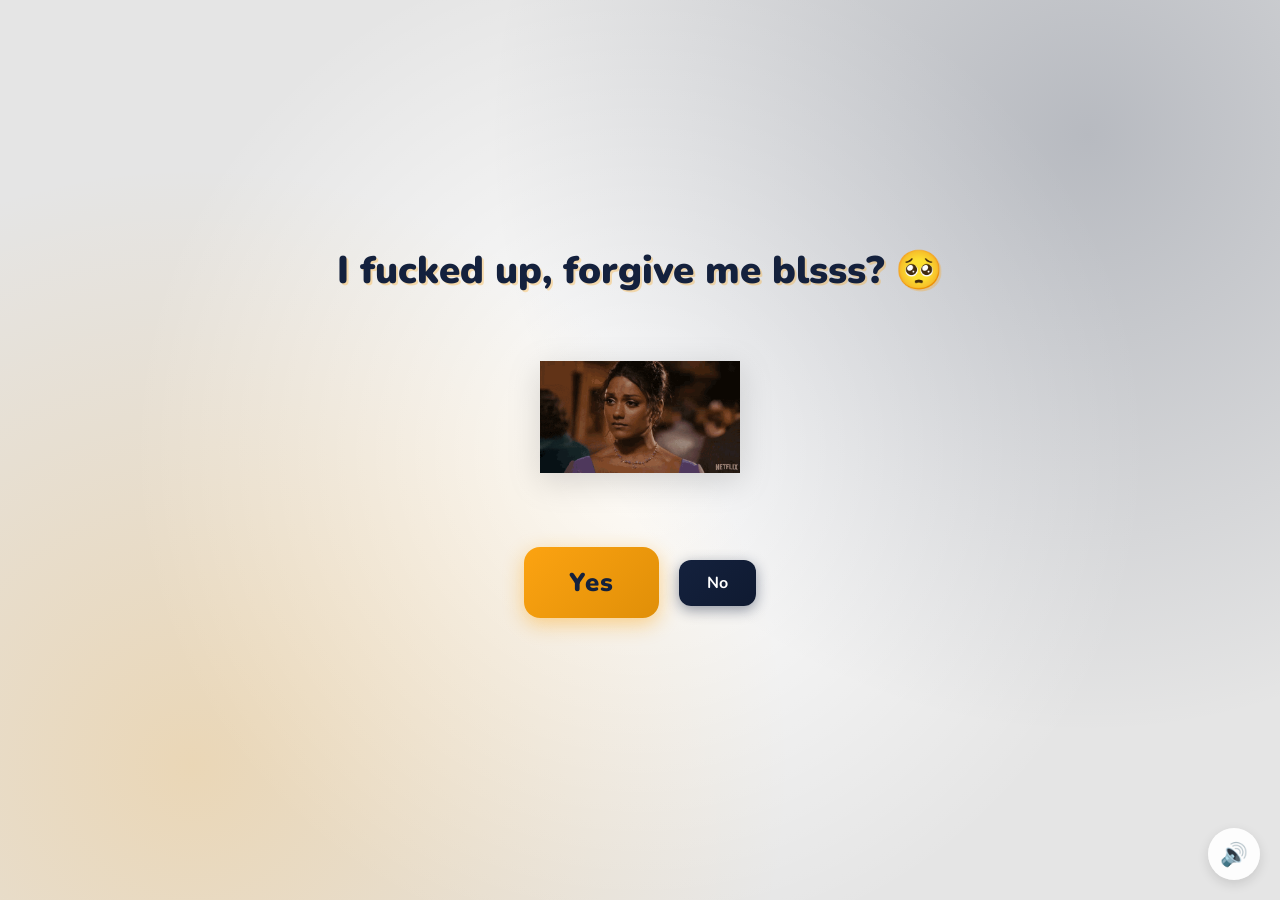
<file: index.html>
<!DOCTYPE html>
<html lang="en">
<head>
    <meta charset="UTF-8">
    <meta name="viewport" content="width=device-width, initial-scale=1.0">
    <title>I fucked up, forgive me blsss? 🥺 </title>
    <link rel="preconnect" href="https://fonts.googleapis.com">
    <link href="https://fonts.googleapis.com/css2?family=Nunito:wght@400;700;800;900&display=swap" rel="stylesheet">
    <link rel="stylesheet" href="style.css">
</head>
<body>
    <div class="hearts-bg"></div>

    <div class="container">
        <h1>I fucked up, forgive me blsss? 🥺</h1>

        <div class="gif-container">
            <img id="cat-gif" src="im-about-to-cry-kate-sharma.gif" alt="cute character">
        </div>

        <div class="buttons">
            <button id="yes-btn" onclick="handleYesClick()">Yes</button>
            <button id="no-btn" onclick="handleNoClick()">No</button>
        </div>
        <div id="tease-toast"></div>
    </div>

    <audio id="bg-music" loop autoplay muted>
        <source src="music/highsandlows.mp3" type="audio/mpeg">
    </audio>

    <button id="music-toggle" onclick="toggleMusic()" title="Toggle music">🔊</button>

    <script src="script.js"></script>
</body>
</html>
</file>
<file: style.css>
* {
    margin: 0;
    padding: 0;
    box-sizing: border-box;
}

body {
    background-color: #E5E5E5;
    font-family: 'Nunito', sans-serif;
    min-height: 100vh;
    display: flex;
    justify-content: center;
    align-items: center;
    overflow: hidden;
    background-image:
        radial-gradient(circle at 15% 85%, rgba(252, 163, 17, 0.22) 0%, transparent 45%),
        radial-gradient(circle at 85% 15%, rgba(20, 33, 61, 0.22) 0%, transparent 45%),
        radial-gradient(circle at 50% 50%, #FFFFFF 0%, transparent 65%);
}

/* Floating lyrics background */
.hearts-bg {
    position: fixed;
    top: 0; left: 0; right: 0; bottom: 0;
    pointer-events: none;
    z-index: 0;
    overflow: hidden;
}

.lyric-line {
    position: absolute;
    top: 105%;
    left: 50%;
    transform: translateX(-50%);
    color: rgba(20, 33, 61, 0.8);
    font-size: 1rem;
    font-weight: 700;
    white-space: nowrap;
    user-select: none;
    letter-spacing: 0.02em;
    text-shadow: 0 1px 0 rgba(255, 255, 255, 0.35);
    animation: floatLyrics linear infinite;
}

@keyframes floatLyrics {
    0% {
        transform: translate(-50%, 0) rotate(-1deg);
        opacity: 0;
    }
    15% {
        opacity: 0.5;
    }
    100% {
        transform: translate(-50%, -115vh) rotate(1deg);
        opacity: 0;
    }
}

.container {
    position: relative;
    z-index: 1;
    text-align: center;
    padding: 40px 20px;
}

h1 {
    font-size: 2.4rem;
    color: #14213D;
    font-weight: 900;
    margin-bottom: 20px;
    text-shadow: 2px 2px 0px rgba(252, 163, 17, 0.3);
    animation: wiggle 2s ease-in-out infinite;
}

@keyframes wiggle {
    0%, 100% { transform: rotate(-1deg); }
    50% { transform: rotate(1deg); }
}

.gif-container {
    margin: 20px auto;
    display: flex;
    justify-content: center;
}

#cat-gif {
    width: 200px;
    height: 200px;
    object-fit: contain;
    filter: drop-shadow(0 8px 16px rgba(0,0,0,0.15));
    transition: opacity 0.3s ease;
}

.buttons {
    display: flex;
    gap: 20px;
    justify-content: center;
    align-items: center;
    margin-top: 30px;
    flex-wrap: wrap;
}

#yes-btn {
    background: linear-gradient(135deg, #FCA311, #e08f08);
    color: #14213D;
    border: none;
    border-radius: 16px;
    font-size: 1.6rem;
    font-weight: 900;
    font-family: 'Nunito', sans-serif;
    padding: 18px 45px;
    cursor: pointer;
    transition: transform 0.15s, box-shadow 0.15s;
    box-shadow: 0 6px 20px rgba(252, 163, 17, 0.45);
    letter-spacing: 1px;
}

#yes-btn:hover {
    transform: scale(1.06) translateY(-2px);
    box-shadow: 0 10px 28px rgba(252, 163, 17, 0.6);
}

#yes-btn:active {
    transform: scale(0.98);
}

#no-btn {
    background: linear-gradient(135deg, #14213D, #0f1a31);
    color: #FFFFFF;
    border: none;
    border-radius: 12px;
    font-size: 1rem;
    font-weight: 700;
    font-family: 'Nunito', sans-serif;
    padding: 12px 28px;
    cursor: pointer;
    transition: background 0.2s, left 0.25s ease, top 0.25s ease;
    box-shadow: 0 4px 14px rgba(20, 33, 61, 0.45);
}

#no-btn:hover {
    background: linear-gradient(135deg, #1b2b50, #14213D);
}


#tease-toast {
    margin-top: 14px;
    font-size: 1rem;
    color: #14213D;
    font-weight: 700;
    font-style: italic;
    opacity: 0;
    transform: translateY(6px);
    transition: opacity 0.3s ease, transform 0.3s ease;
    min-height: 1.5rem;
}

#tease-toast.show {
    opacity: 1;
    transform: translateY(0);
}

/* Music toggle button */
#music-toggle {
    position: fixed;
    bottom: 20px;
    right: 20px;
    background: rgba(255, 255, 255, 0.9);
    border: none;
    border-radius: 50%;
    width: 52px;
    height: 52px;
    font-size: 1.4rem;
    cursor: pointer;
    backdrop-filter: blur(10px);
    color: #14213D;
    box-shadow: 0 4px 12px rgba(0, 0, 0, 0.12);
    transition: transform 0.2s;
    z-index: 100;
}

#music-toggle:hover {
    transform: scale(1.1);
}

/* Yes page specific */
.yes-container h1.yes-title {
    font-size: 2.8rem;
    animation: bounceTitle 0.6s ease infinite alternate;
}

@keyframes bounceTitle {
    from { transform: translateY(0) rotate(-1deg); }
    to { transform: translateY(-12px) rotate(1deg); }
}

.yes-message {
    font-size: 1.4rem;
    color: #14213D;
    font-weight: 700;
    margin-top: 24px;
    animation: fadeIn 1s ease 0.5s both;
}

@keyframes fadeIn {
    from { opacity: 0; transform: translateY(10px); }
    to { opacity: 1; transform: translateY(0); }
}

.yes-container #cat-gif {
    width: 260px;
    height: 260px;
}
</file>
